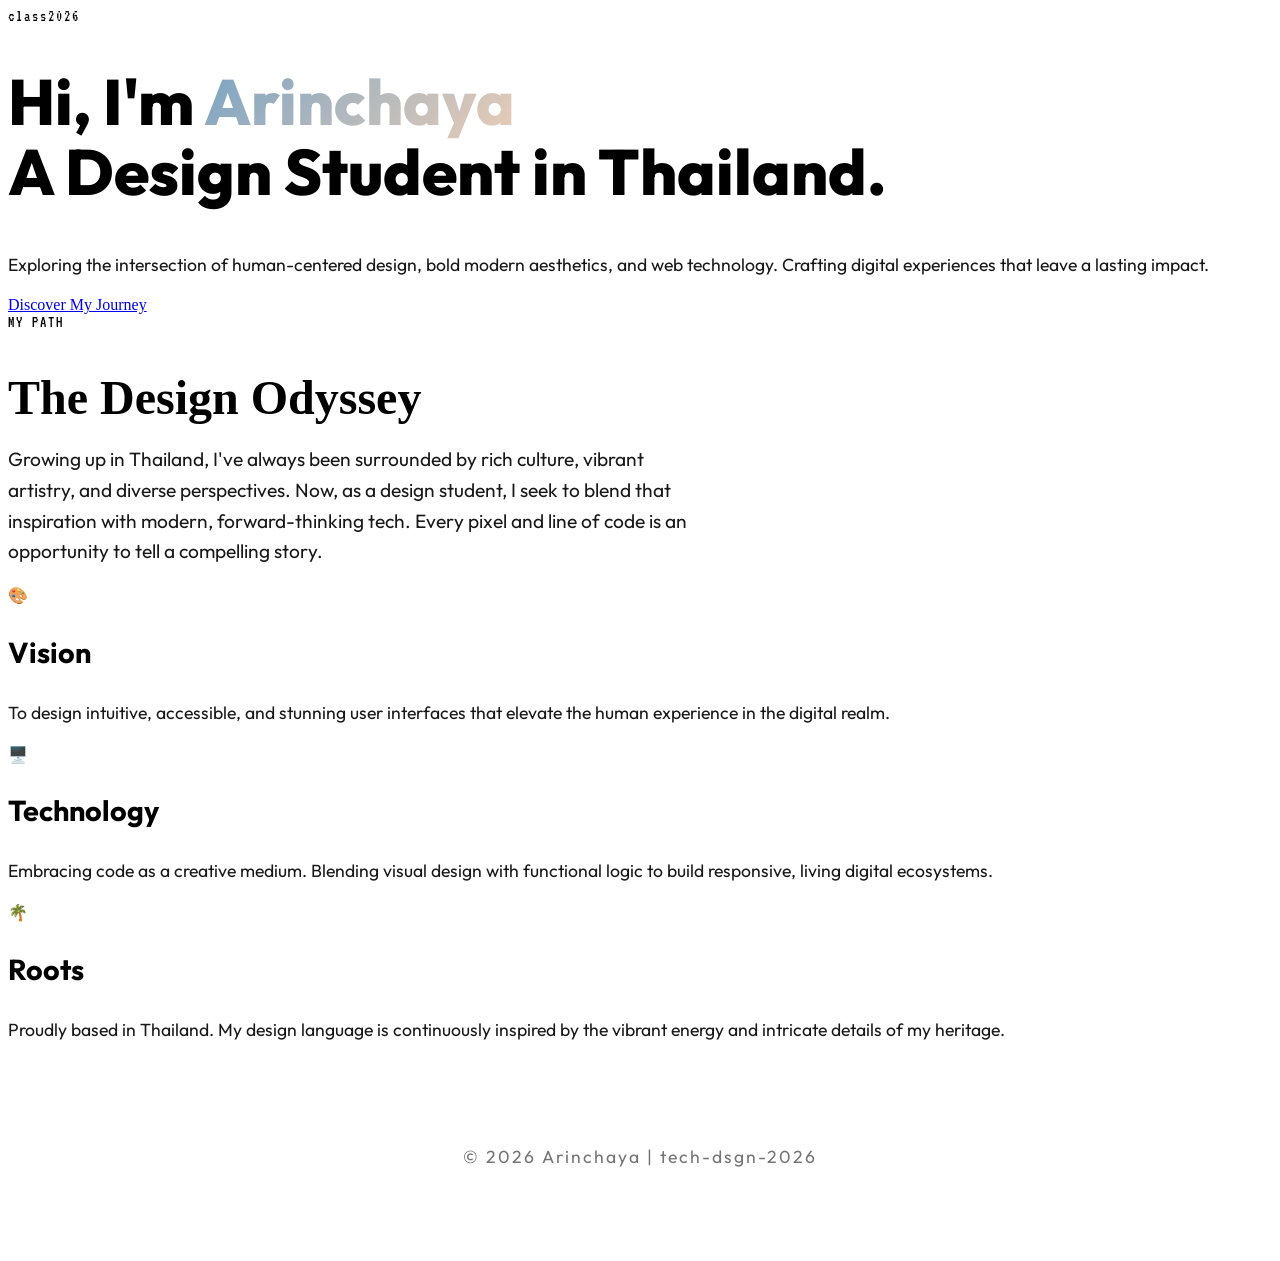
<file: index.html>
<!DOCTYPE html>
<html lang="en">

<head>
    <meta charset="UTF-8">
    <meta name="viewport" content="width=device-width, initial-scale=1.0">
    <title>Arinchaya | Design Journey</title>
    <meta name="description"
        content="The story of Arinchaya, a passionate design student based in Thailand exploring the intersection of art and tech.">
    <link rel="stylesheet" href="css/typography.css">
    <link rel="stylesheet" href="css/story.css">
</head>

<body>
    <!-- Animated background element -->
    <div class="bg-animation"></div>

    <div class="container">
        <!-- Hero Section -->
        <header class="hero">
            <div class="tech-badge">class2026</div>
            <h1>Hi, I'm <span>Arinchaya</span><br>A Design Student in Thailand.</h1>
            <p>Exploring the intersection of human-centered design, bold modern aesthetics, and web technology. Crafting
                digital experiences that leave a lasting impact.</p>
            <a href="#story" class="button">Discover My Journey</a>
        </header>

        <!-- Story Content Section -->
        <section id="story" class="story-section">
            <div class="tech-badge">MY PATH</div>
            <h2 style="font-size: 3rem; margin-bottom: 1rem;">The Design Odyssey</h2>
            <p style="color: var(--text-muted); font-size: 1.2rem; max-width: 700px;">
                Growing up in Thailand, I've always been surrounded by rich culture, vibrant artistry, and diverse
                perspectives. Now, as a design student, I seek to blend that inspiration with modern, forward-thinking
                tech. Every pixel and line of code is an opportunity to tell a compelling story.
            </p>

            <div class="cards-grid">
                <div class="card">
                    <div class="icon">🎨</div>
                    <h3>Vision</h3>
                    <p>To design intuitive, accessible, and stunning user interfaces that elevate the human experience
                        in the digital realm.</p>
                </div>

                <div class="card">
                    <div class="icon">🖥️</div>
                    <h3>Technology</h3>
                    <p>Embracing code as a creative medium. Blending visual design with functional logic to build
                        responsive, living digital ecosystems.</p>
                </div>

                <div class="card">
                    <div class="icon">🌴</div>
                    <h3>Roots</h3>
                    <p>Proudly based in Thailand. My design language is continuously inspired by the vibrant energy and
                        intricate details of my heritage.</p>
                </div>
            </div>
        </section>

        <!-- Footer -->
        <footer>
            <p>© 2026 Arinchaya | tech-dsgn-2026</p>
        </footer>
    </div>
</body>

</html>
</file>
<file: css/typography.css>
@import url('https://fonts.googleapis.com/css2?family=Outfit:wght@300;400;600;800&family=VT323&display=swap');

h1 {
    font-family: 'Outfit', sans-serif;
    font-size: 4rem;
    font-weight: 800;
    line-height: 1.1;
}

h1 span {
    background: linear-gradient(135deg, #79A3C3 0%, #EBCDB7 100%);
    -webkit-background-clip: text;
    -webkit-text-fill-color: transparent;
}

h3 {
    font-family: 'Outfit', sans-serif;
    font-size: 1.8rem;
    color: var(--bisque);
}

p {
    font-family: 'Outfit', sans-serif;
    font-size: 1.1rem;
    line-height: 1.6;
    opacity: 0.9;
}

.tech-badge,
footer,
.info-label {
    font-family: 'VT323', monospace;
    letter-spacing: 2px;
}

footer {
    text-align: center;
    padding: 4rem 0;
    opacity: 0.6;
}
</file>
<file: css/story.css>
/* Profile Layout */
.profile-section {
    display: flex;
    align-items: center;
    gap: 3rem;
    padding: 4rem 0;
    animation: fadeIn 1.5s ease-out;
}

.profile-image-container {
    flex-shrink: 0;
    width: 250px;
    height: 250px;
    border-radius: 30px;
    background: linear-gradient(45deg, var(--chambray), var(--bisque));
    padding: 5px;
    /* ขอบเส้นสี */
    overflow: hidden;
}

.profile-image-container img {
    width: 100%;
    height: 100%;
    object-fit: cover;
    border-radius: 25px;
    background: var(--bg-dark);
    /* ใส่รอไว้ถ้ายังไม่มีรูป */
}

.personal-info {
    display: flex;
    flex-direction: column;
    gap: 0.5rem;
}

.info-item {
    margin-bottom: 0.5rem;
}

.info-label {
    color: var(--chambray);
    font-size: 1.2rem;
    margin-right: 10px;
}

/* Skills Grid */
.skills-grid {
    display: grid;
    grid-template-columns: repeat(auto-fit, minmax(300px, 1fr));
    gap: 2rem;
    margin-top: 2rem;
}

.skill-card {
    background: rgba(210, 226, 236, 0.1);
    backdrop-filter: blur(15px);
    border-radius: 24px;
    padding: 2.5rem;
    border: 1px solid rgba(255, 255, 255, 0.1);
    transition: all 0.4s cubic-bezier(0.175, 0.885, 0.32, 1.275);
}

.skill-card:hover {
    transform: translateY(-15px);
    background: rgba(210, 226, 236, 0.15);
}

@keyframes fadeIn {
    from {
        opacity: 0;
        transform: translateY(20px);
    }

    to {
        opacity: 1;
        transform: translateY(0);
    }
}

@media (max-width: 768px) {
    .profile-section {
        flex-direction: column;
        text-align: center;
    }

    h1 {
        font-size: 3rem;
    }
}
</file>
